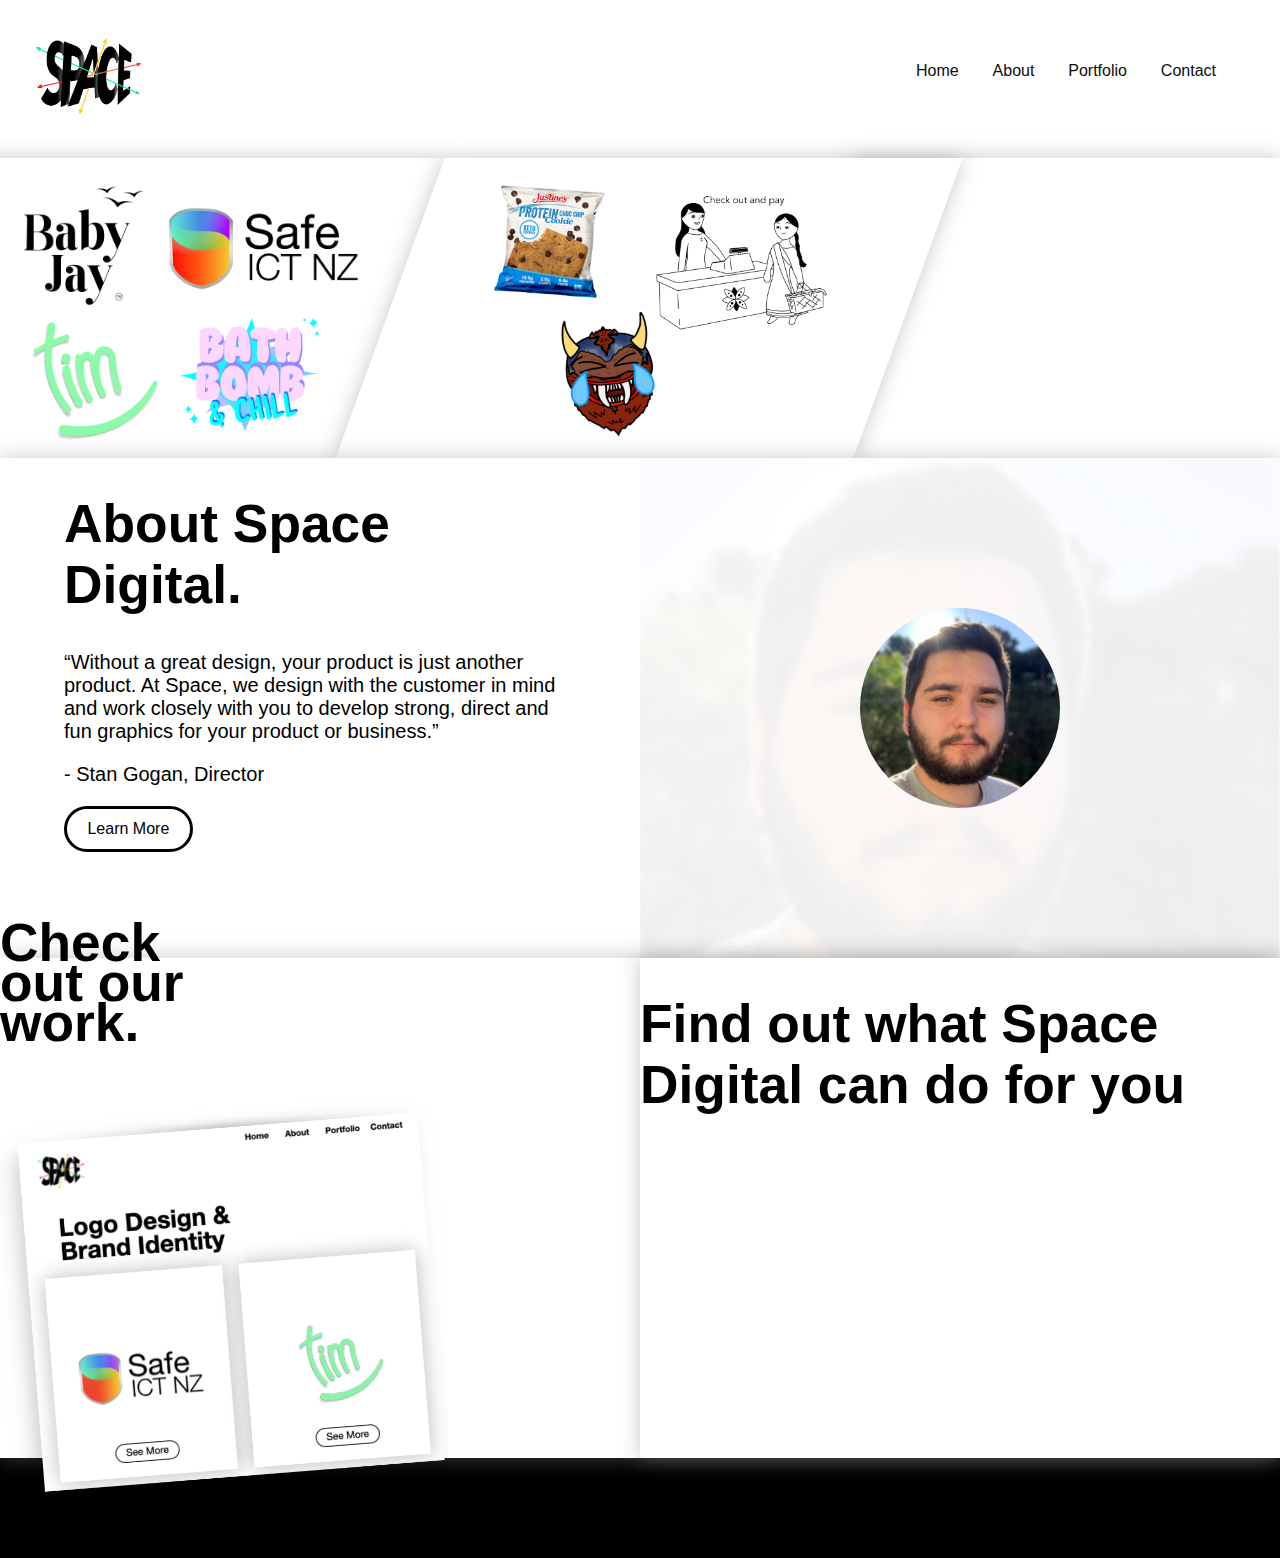
<file: index.html>
<!DOCTYPE html>
<html lang="en">
<head>
  <meta charset="UTF-8">
  <meta name="viewport" content="width=device-width, initial-scale=1.0">
  <title>Space Design NZ</title>
  <link rel="stylesheet" href="main.css">
</head>
<body link="#0d0d0d" vlink="#0d0d0d" alink="#525252">

  <div class="main">
    <div class="header"> 

      <div>
        <img class="mainLogo" src="images/logo.png"></div>
      </div>

        <div class="navList">
          <a href="./index.html">Home</a>
          <a href="./About.html">About</a>
          <a href="./Portfolio.html">Portfolio</a>
          <a href="./Contact.html">Contact</a>
        </div>

        <div class="mainBody">

          <div class="mainBodyBanner">

            <div class="mainBodyBannerBit">
              <div class="bodyBannerDiv">
              <img src="images/logo-examples.png">
              </div>
            </div>

            <div class="mainBodyBannerBit2">
              <img src="images/designExamples.png">
            </div>

            <div class="mainBodyBannerBit3"></div>

          </div>

          <div class="mainBodyMiddle">

            <div class="midContent">
              <div class="midContentInner">

              <h1>About Space Digital.</h1>
              <p>“Without a great design, your product is just another product. At Space, we design with the customer in mind and work
              closely with you to develop strong, direct and fun graphics for your product or business.”</p>
              <p>- Stan Gogan, Director</p>
              
              <div id="buttonClicky">Learn More</div>

              </div>
            </div>

            <div class="midContent2">
              <!-- <img class="midContentimg" src="images/midback.png"> -->
              <img class="dp" src="images/dp.jpg">
            </div>

          </div>

          <div class="mainBodyBottom">
            <div style="width: 50%; display: flex; justify-content: center; flex-direction: column;">
              <h1 style="width: 200px; line-height: 40px;">Check out our work.</h1>
              <img style="width: 70%;" src="images/screencap.png">
            </div>
            <div style="width: 50%; background-color: white; box-shadow: 0px 0px 20px #88888877;">
            <h1>Find out what Space Digital can do for you</h1>
            </div>
          
          </div>
          <div style="width: 100%; background-color: black; height: 100px;"></div>

        </div>

  </div>
  
</body>
</html>
</file>
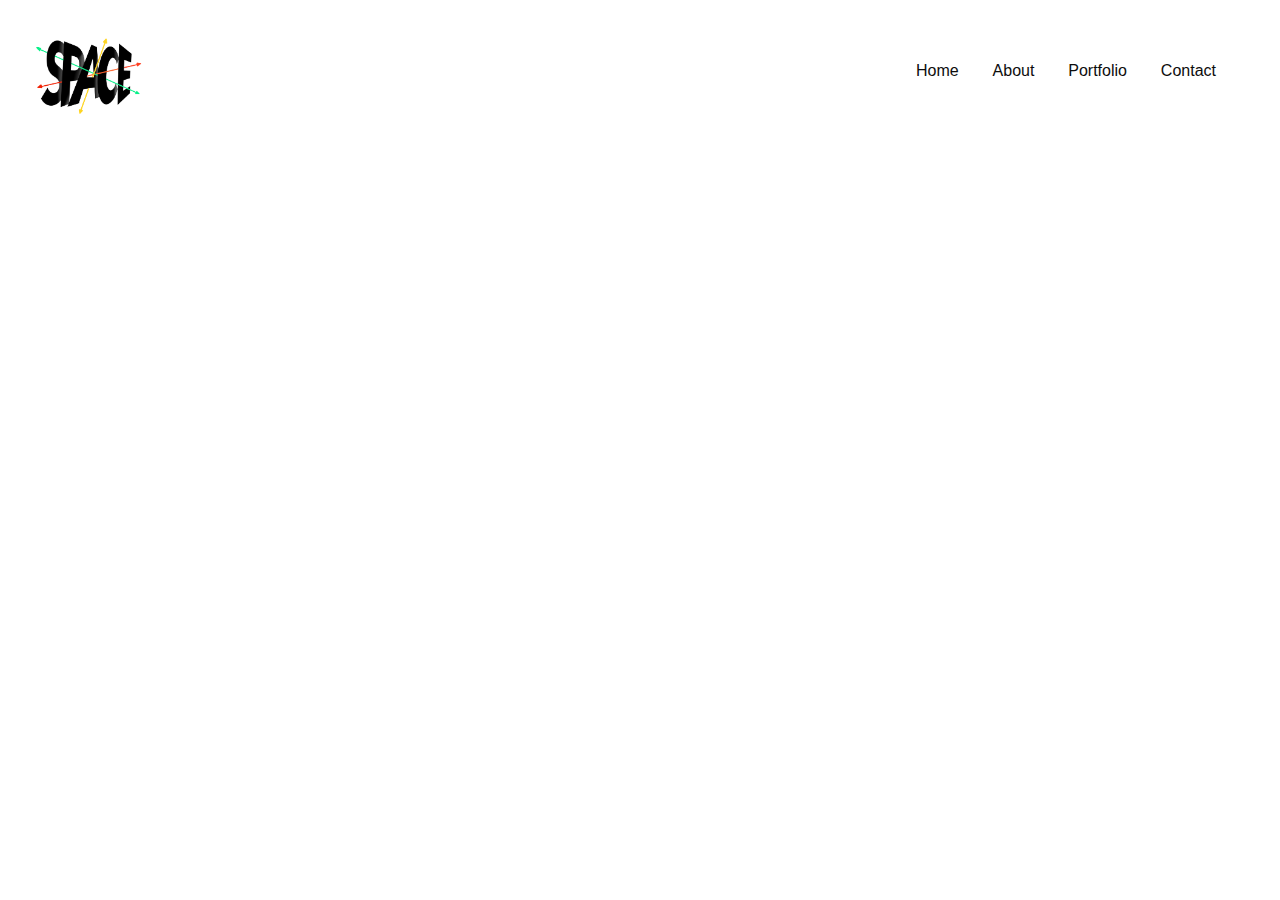
<file: About.html>
<!DOCTYPE html>
<html lang="en">

<head>
  <meta charset="UTF-8">
  <meta name="viewport" content="width=device-width, initial-scale=1.0">
  <title>Space Design NZ</title>
  <link rel="stylesheet" href="main.css">
</head>

<body link="#0d0d0d" vlink="#0d0d0d" alink="#525252">

  <div class="main">
    <div class="header">

      <div>
        <img class="mainLogo" src="images/logo.png"></div>
    </div>

    <div class="navList">
      <a href="./index.html">Home</a>
      <a href="./About.html">About</a>
      <a href="./Portfolio.html">Portfolio</a>
      <a href="./Contact.html">Contact</a>
    </div>

  </div>

</body>

</html>
</file>
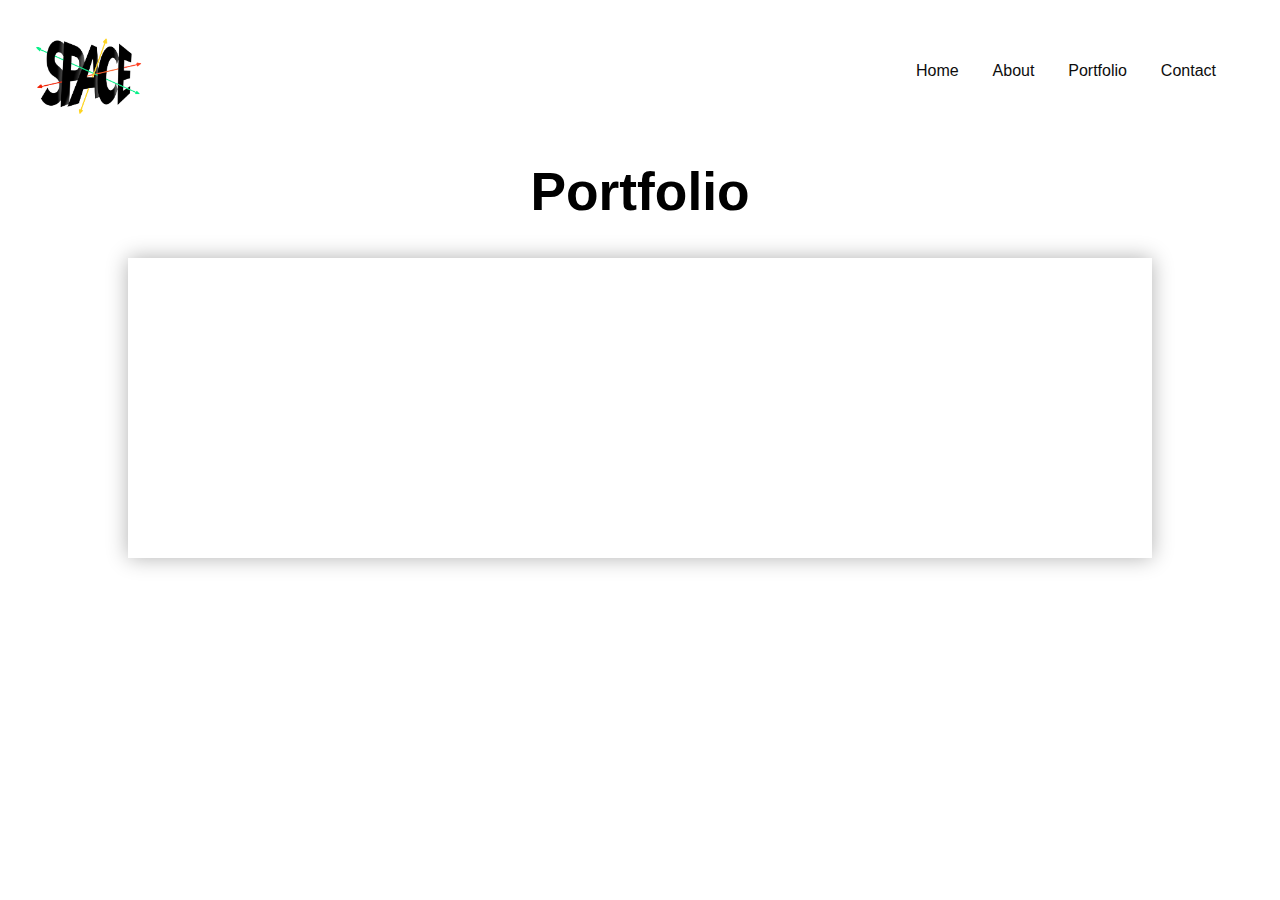
<file: Portfolio.html>
<!DOCTYPE html>
<html lang="en">

<head>
  <meta charset="UTF-8">
  <meta name="viewport" content="width=device-width, initial-scale=1.0">
  <title>Space Design NZ</title>
  <link rel="stylesheet" href="main.css">
</head>

<body link="#0d0d0d" vlink="#0d0d0d" alink="#525252">

  <div class="main">
    <div class="header">

      <div>
        <img class="mainLogo" src="images/logo.png"></div>
    </div>

    <div class="navList">
      <a href="./index.html">Home</a>
      <a href="./About.html">About</a>
      <a href="./Portfolio.html">Portfolio</a>
      <a href="./Contact.html">Contact</a>
    </div>
    <div style="width: 80%; display: flex; justify-content: center; align-items: center; margin: 0 auto; flex-direction: column;">
      <h1 style="float: left;">Portfolio</h1>

    <div class="portfolioItem">
      <div></div>
      <div></div>
    </div>
    </div>

  </div>

</body>

</html>
</file>
<file: main.css>
body{
  margin: 0
}

h1 {
font-family: Arial, Helvetica, sans-serif;
font-size: 40pt;
}

p {
  font-family: Arial, Helvetica, sans-serif;
  font-size: 15pt;
}

#buttonClicky {
  display: flex;
  justify-content: center;
  align-items: center;
  height: 40px;
  width: fit-content;
  padding-left: 4%;
  padding-right: 4%;
  border-radius: 50px;
  border-style: solid;
  border-width: medium;
  border-color: black;
  font-family: Arial, Helvetica, sans-serif;
  cursor: pointer;
}

.mainLogo {
  width: 10%;
  height: auto;
  margin-left: 2%;
  margin-top: 2%
}

.header {
  display: flex;
  flex-direction: row;
}

.navList {
  display: flex;
  flex-direction: row;
  font-family: Arial, Helvetica, sans-serif;
  text-decoration: none;
  justify-content: space-between;
  width: 300px;
  float: right;
  position: relative ;
  margin-right: 5%;
  color: black;
  margin-top: -5%;
}


a{
text-decoration: none;
}

.main {
  width: 100%;
  height: 100%;
}

.mainBody {
  margin-top: 2.5%;
  height: 100%;
  display: flex;
  flex-direction: column;
}

.mainBodyBanner {
display: flex;
flex-direction: row;
justify-content: stretch;
margin-left: -10%;
z-index: 1;
}

.mainBodyBannerBit {
  width: 40%;
	height: 300px;
	transform: skew(-20deg);
  background: rgb(255, 255, 255);
  box-shadow: 0px 0px 20px #88888877;
}

.bodyBannerDiv {
  display: flex;
  flex-direction: column;
  height: 200%;
}

.mainBodyBannerBit img{
  width: 65%;
  margin: 0 auto;
  margin-right: 5%;
  height: auto;
  float: right;
  margin-top: 5%;
  transform: skew(20deg);
}

.bodyBannerText {
  float: right;
}

.mainBodyBannerBit2 {
  width: 40%;
	height: 300px;
	transform: skew(-20deg);
  background: rgb(255, 255, 255);
  box-shadow: 0px 0px 20px #88888877;
}

.mainBodyBannerBit2 img{
  width: 65%;
  margin: 0 auto;
  margin-right: 15%;
  height: auto;
  margin-top: 5%;
  float: right;
  transform: skew(20deg);
}

.mainBodyBannerBit3 {
  width: 33%;
  display: flex;
  justify-self: flex-end;
	height: 300px;
  background: rgb(255, 255, 255);
  box-shadow: 0px 0px 20px #88888877;
  float: right;
  margin-left: -55px;
  right: 0;
}

.mainBodyMiddle{
  display: flex;
  width: 100%;
  height: 500px;
  background: rgb(255, 255, 255);
  box-shadow: 0px 0px 20px #88888877;
  z-index: 2;

}

.midContent {
  display: flex;
  width: 50%;
  height: 100%;
  background-color: white;
  justify-content: center;
}

.midContentInner {
  width: 80%;
}

.midContent2 {
  display: flex;
  align-items: center;
  justify-content: center;
  width: 50%;
  height: 100%;
  background-image: url(./images/midback.png);
  background-repeat: no-repeat;
  background-size: cover;
}

.dp {
  justify-self: center;
  height: 200px;
  width: 200px;
  border-radius: 50%;
  z-index: 2;
  position: absolute;
  margin: 0 auto;
  align-self: center;
  justify-items: center;
}

.mainBodyBottom{
   display: flex;
  width: 100%;
  height: 500px;
  background: rgb(255, 255, 255);
  box-shadow: 0px 0px 20px #88888877;
  z-index: 3;
}

.portfolioItem {
  width: 100%;
  height: 300px;
  background-color: white;
  box-shadow: 0px 0px 20px rgba(0, 0, 0, 0.308);
  margin-bottom: 20px;
}
</file>
